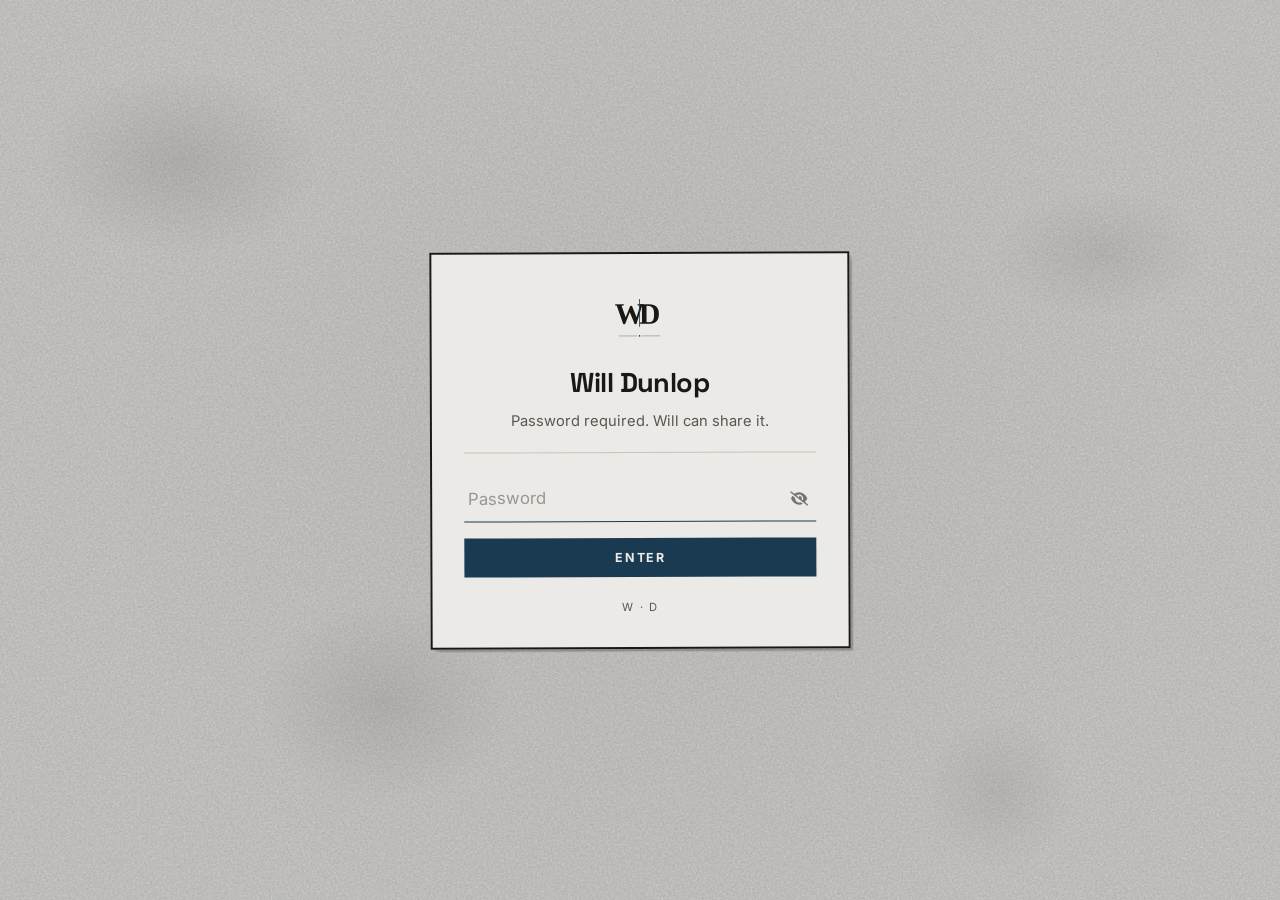
<file: index.html>
<!DOCTYPE html>
<html class="staticrypt-html" lang="en-GB">
<head>
  <meta charset="utf-8" />
  <title>Will Dunlop</title>
  <meta name="viewport" content="width=device-width, initial-scale=1" />
  <meta http-equiv="cache-control" content="no-cache" />
  <meta http-equiv="pragma" content="no-cache" />
  <link rel="preconnect" href="https://fonts.googleapis.com">
  <link rel="preconnect" href="https://fonts.gstatic.com" crossorigin>
  <link href="https://fonts.googleapis.com/css2?family=Inter:wght@400;500;700&family=Space+Grotesk:wght@500;700&display=swap" rel="stylesheet">
  <style>
    :root {
      --ink: #1a1814;
      --ink-soft: rgba(26, 24, 20, 0.7);
      --paper-bg: #d8d7d3;
      --paper-sheet: #ebeae6;
      --accent: #1a3a52;
    }
    *, *::before, *::after { box-sizing: border-box; }
    html, body.staticrypt-body { height: 100%; margin: 0; }
    body.staticrypt-body {
      background-color: var(--paper-bg);
      background-image:
        radial-gradient(ellipse at 14% 18%, rgba(60, 60, 60, 0.14) 0, transparent 9%),
        radial-gradient(ellipse at 86% 28%, rgba(60, 60, 60, 0.10) 0, transparent 7%),
        radial-gradient(ellipse at 30% 78%, rgba(60, 60, 60, 0.12) 0, transparent 10%),
        radial-gradient(circle at 78% 88%, rgba(60, 60, 60, 0.09) 0, transparent 6%),
        radial-gradient(circle at 50% 50%, rgba(90, 90, 90, 0.05) 0, transparent 70%),
        url("data:image/svg+xml;utf8,<svg xmlns='http://www.w3.org/2000/svg' width='320' height='320'><filter id='c'><feTurbulence type='fractalNoise' baseFrequency='0.45' numOctaves='3' stitchTiles='stitch' seed='7'/><feColorMatrix values='0 0 0 0 0.18  0 0 0 0 0.18  0 0 0 0 0.18  0 0 0 0.28 0'/></filter><rect width='100%25' height='100%25' filter='url(%23c)'/></svg>"),
        url("data:image/svg+xml;utf8,<svg xmlns='http://www.w3.org/2000/svg' width='180' height='180'><filter id='f'><feTurbulence type='fractalNoise' baseFrequency='2.2' numOctaves='1' stitchTiles='stitch' seed='3'/><feColorMatrix values='0 0 0 0 0.12  0 0 0 0 0.12  0 0 0 0 0.12  0 0 0 0.26 0'/></filter><rect width='100%25' height='100%25' filter='url(%23f)'/></svg>");
      background-attachment: fixed;
      color: var(--ink);
      font-family: 'Inter', system-ui, -apple-system, "Segoe UI", sans-serif;
      font-size: 16px;
      line-height: 1.55;
      -webkit-font-smoothing: antialiased;
      -moz-osx-font-smoothing: grayscale;
    }
    .staticrypt-spinner-container {
      height: 100vh;
      display: flex;
      align-items: center;
      justify-content: center;
    }
    .staticrypt-spinner {
      width: 1.8rem;
      height: 1.8rem;
      border: 0.18em solid rgba(26,24,20,0.25);
      border-right-color: transparent;
      border-radius: 50%;
      animation: staticrypt-spin 0.8s linear infinite;
    }
    @keyframes staticrypt-spin { to { transform: rotate(360deg); } }

    .staticrypt-content {
      min-height: 100vh;
      display: flex;
      align-items: center;
      justify-content: center;
      padding: 24px;
    }
    .staticrypt-form {
      width: 100%;
      max-width: 420px;
      background: var(--paper-sheet);
      border: 2px solid var(--ink);
      padding: 36px 32px 30px;
      box-shadow:
        3px 3px 0 -1px rgba(26, 24, 20, 0.18),
        6px 6px 0 -3px rgba(26, 24, 20, 0.10);
      transform: rotate(-0.2deg);
      text-align: center;
    }
    .staticrypt-mark {
      display: block;
      margin: 0 auto 18px;
      height: 54px;
      width: auto;
    }
    .staticrypt-title {
      font-family: 'Space Grotesk', system-ui, sans-serif;
      font-weight: 700;
      letter-spacing: -0.02em;
      font-size: 1.7rem;
      margin: 0 0 6px;
      color: var(--ink);
    }
    .staticrypt-instructions p:not(.staticrypt-title) {
      margin: 0 0 20px;
      color: var(--ink-soft);
      font-size: 0.92rem;
      line-height: 1.5;
    }
    .staticrypt-hr {
      border: 0;
      border-top: 1px solid rgba(26,24,20,0.18);
      margin: 0 0 22px;
    }
    .staticrypt-password-container {
      position: relative;
      margin-bottom: 16px;
    }
    .staticrypt-form input[type="password"],
    .staticrypt-form input[type="text"] {
      width: 100%;
      background: transparent;
      border: 0;
      border-bottom: 1.5px solid var(--ink);
      padding: 10px 36px 10px 4px;
      font: inherit;
      font-size: 1.05rem;
      color: var(--ink);
      outline: none;
      border-radius: 0;
      -webkit-appearance: none;
      transition: border-color 0.15s ease;
    }
    .staticrypt-form input::placeholder { color: rgba(26,24,20,0.4); }
    .staticrypt-form input:focus { border-bottom-color: var(--accent); }
    .staticrypt-toggle-password-visibility {
      position: absolute;
      right: 0;
      top: 50%;
      transform: translateY(-50%);
      width: 18px;
      height: 18px;
      padding: 8px;
      opacity: 0.5;
      cursor: pointer;
      box-sizing: content-box;
    }
    .staticrypt-toggle-password-visibility:hover { opacity: 0.85; }
    label.staticrypt-remember {
      display: flex;
      align-items: center;
      gap: 10px;
      margin: 0 0 18px;
      font-size: 0.85rem;
      color: var(--ink-soft);
      text-align: left;
      cursor: pointer;
    }
    .staticrypt-remember input[type="checkbox"] {
      transform: scale(1.05);
      accent-color: var(--accent);
    }
    .staticrypt-form .staticrypt-decrypt-button {
      width: 100%;
      padding: 12px 14px;
      border: 0;
      border-radius: 0;
      background: var(--accent);
      color: var(--paper-sheet);
      font-family: 'Inter', system-ui, sans-serif;
      font-weight: 700;
      font-size: 0.78rem;
      letter-spacing: 0.14em;
      text-transform: uppercase;
      cursor: pointer;
      transition: background-color 0.15s ease;
    }
    .staticrypt-form .staticrypt-decrypt-button:hover,
    .staticrypt-form .staticrypt-decrypt-button:focus {
      background: var(--ink);
    }
    .staticrypt-foot {
      margin: 22px 0 0;
      font-size: 0.7rem;
      letter-spacing: 0.16em;
      text-transform: uppercase;
      color: var(--ink-soft);
    }
    .hidden { display: none !important; }
    @media (max-width: 480px) {
      html, body.staticrypt-body { overflow-x: hidden; }
      .staticrypt-content { padding: 16px; }
      .staticrypt-form {
        padding: 26px 20px 22px;
        max-width: 100%;
      }
      .staticrypt-mark { height: 44px; margin-bottom: 14px; }
      .staticrypt-title { font-size: 1.4rem; }
      .staticrypt-instructions p:not(.staticrypt-title) {
        font-size: 0.88rem;
        margin-bottom: 16px;
      }
      .staticrypt-hr { margin-bottom: 18px; }
      .staticrypt-form input[type="password"],
      .staticrypt-form input[type="text"] {
        /* >=16px on iOS prevents the form-zoom on focus */
        font-size: 16px;
      }
      .staticrypt-form .staticrypt-decrypt-button {
        padding: 13px 14px;
        font-size: 0.8rem;
      }
      label.staticrypt-remember { font-size: 0.82rem; }
    }
    @media (max-width: 360px) {
      .staticrypt-form { padding: 22px 16px 18px; }
      .staticrypt-title { font-size: 1.25rem; }
    }
  </style>
</head>

<body class="staticrypt-body">
  <div id="staticrypt_loading" class="staticrypt-spinner-container">
    <div class="staticrypt-spinner"></div>
  </div>

  <div id="staticrypt_content" class="staticrypt-content hidden">
    <div class="staticrypt-form">
      <img class="staticrypt-mark" src="/wd-mark.svg" alt="W&middot;D" />

      <div class="staticrypt-instructions">
        <p class="staticrypt-title">Will Dunlop</p>
        <p>Password required. Will can share it.</p>
      </div>

      <hr class="staticrypt-hr" />

      <form id="staticrypt-form" action="#" method="post">
        <div class="staticrypt-password-container">
          <input
            id="staticrypt-password"
            type="password"
            name="password"
            placeholder="Password"
            autofocus
          />
          <img
            class="staticrypt-toggle-password-visibility"
            alt="Show password"
            title="Show password"
            src="[data-uri]"
          />
        </div>

        <!-- Always-on "remember me" so visitors enter the password once and stay in for 30 days. -->
        <input id="staticrypt-remember" type="checkbox" name="remember" checked hidden aria-hidden="true" />

        <input type="submit" class="staticrypt-decrypt-button" value="Enter" />
      </form>

      <p class="staticrypt-foot">W &middot; D</p>
    </div>
  </div>

  <script>
    const staticryptInitiator = ((function(){
  const exports = {};
  const cryptoEngine = ((function(){
  const exports = {};
  const { subtle } = crypto;

const IV_BITS = 16 * 8;
const HEX_BITS = 4;
const ENCRYPTION_ALGO = "AES-CBC";

/**
 * Translates between utf8 encoded hexadecimal strings
 * and Uint8Array bytes.
 */
const HexEncoder = {
    /**
     * hex string -> bytes
     * @param {string} hexString
     * @returns {Uint8Array}
     */
    parse: function (hexString) {
        if (hexString.length % 2 !== 0) throw "Invalid hexString";
        const arrayBuffer = new Uint8Array(hexString.length / 2);

        for (let i = 0; i < hexString.length; i += 2) {
            const byteValue = parseInt(hexString.substring(i, i + 2), 16);
            if (isNaN(byteValue)) {
                throw "Invalid hexString";
            }
            arrayBuffer[i / 2] = byteValue;
        }
        return arrayBuffer;
    },

    /**
     * bytes -> hex string
     * @param {Uint8Array} bytes
     * @returns {string}
     */
    stringify: function (bytes) {
        const hexBytes = [];

        for (let i = 0; i < bytes.length; ++i) {
            let byteString = bytes[i].toString(16);
            if (byteString.length < 2) {
                byteString = "0" + byteString;
            }
            hexBytes.push(byteString);
        }
        return hexBytes.join("");
    },
};

/**
 * Translates between utf8 strings and Uint8Array bytes.
 */
const UTF8Encoder = {
    parse: function (str) {
        return new TextEncoder().encode(str);
    },

    stringify: function (bytes) {
        return new TextDecoder().decode(bytes);
    },
};

/**
 * Salt and encrypt a msg with a password.
 */
async function encrypt(msg, hashedPassword) {
    // Must be 16 bytes, unpredictable, and preferably cryptographically random. However, it need not be secret.
    // https://developer.mozilla.org/en-US/docs/Web/API/SubtleCrypto/encrypt#parameters
    const iv = crypto.getRandomValues(new Uint8Array(IV_BITS / 8));

    const key = await subtle.importKey("raw", HexEncoder.parse(hashedPassword), ENCRYPTION_ALGO, false, ["encrypt"]);

    const encrypted = await subtle.encrypt(
        {
            name: ENCRYPTION_ALGO,
            iv: iv,
        },
        key,
        UTF8Encoder.parse(msg)
    );

    // iv will be 32 hex characters, we prepend it to the ciphertext for use in decryption
    return HexEncoder.stringify(iv) + HexEncoder.stringify(new Uint8Array(encrypted));
}
exports.encrypt = encrypt;

/**
 * Decrypt a salted msg using a password.
 *
 * @param {string} encryptedMsg
 * @param {string} hashedPassword
 * @returns {Promise<string>}
 */
async function decrypt(encryptedMsg, hashedPassword) {
    const ivLength = IV_BITS / HEX_BITS;
    const iv = HexEncoder.parse(encryptedMsg.substring(0, ivLength));
    const encrypted = encryptedMsg.substring(ivLength);

    const key = await subtle.importKey("raw", HexEncoder.parse(hashedPassword), ENCRYPTION_ALGO, false, ["decrypt"]);

    const outBuffer = await subtle.decrypt(
        {
            name: ENCRYPTION_ALGO,
            iv: iv,
        },
        key,
        HexEncoder.parse(encrypted)
    );

    return UTF8Encoder.stringify(new Uint8Array(outBuffer));
}
exports.decrypt = decrypt;

/**
 * Salt and hash the password so it can be stored in localStorage without opening a password reuse vulnerability.
 *
 * @param {string} password
 * @param {string} salt
 * @returns {Promise<string>}
 */
async function hashPassword(password, salt) {
    // we hash the password in multiple steps, each adding more iterations. This is because we used to allow less
    // iterations, so for backward compatibility reasons, we need to support going from that to more iterations.
    let hashedPassword = await hashLegacyRound(password, salt);

    hashedPassword = await hashSecondRound(hashedPassword, salt);

    return hashThirdRound(hashedPassword, salt);
}
exports.hashPassword = hashPassword;

/**
 * This hashes the password with 1k iterations. This is a low number, we need this function to support backwards
 * compatibility.
 *
 * @param {string} password
 * @param {string} salt
 * @returns {Promise<string>}
 */
function hashLegacyRound(password, salt) {
    return pbkdf2(password, salt, 1000, "SHA-1");
}
exports.hashLegacyRound = hashLegacyRound;

/**
 * Add a second round of iterations. This is because we used to use 1k, so for backwards compatibility with
 * remember-me/autodecrypt links, we need to support going from that to more iterations.
 *
 * @param hashedPassword
 * @param salt
 * @returns {Promise<string>}
 */
function hashSecondRound(hashedPassword, salt) {
    return pbkdf2(hashedPassword, salt, 14000, "SHA-256");
}
exports.hashSecondRound = hashSecondRound;

/**
 * Add a third round of iterations to bring total number to 600k. This is because we used to use 1k, then 15k, so for
 * backwards compatibility with remember-me/autodecrypt links, we need to support going from that to more iterations.
 *
 * @param hashedPassword
 * @param salt
 * @returns {Promise<string>}
 */
function hashThirdRound(hashedPassword, salt) {
    return pbkdf2(hashedPassword, salt, 585000, "SHA-256");
}
exports.hashThirdRound = hashThirdRound;

/**
 * Salt and hash the password so it can be stored in localStorage without opening a password reuse vulnerability.
 *
 * @param {string} password
 * @param {string} salt
 * @param {int} iterations
 * @param {string} hashAlgorithm
 * @returns {Promise<string>}
 */
async function pbkdf2(password, salt, iterations, hashAlgorithm) {
    const key = await subtle.importKey("raw", UTF8Encoder.parse(password), "PBKDF2", false, ["deriveBits"]);

    const keyBytes = await subtle.deriveBits(
        {
            name: "PBKDF2",
            hash: hashAlgorithm,
            iterations,
            salt: UTF8Encoder.parse(salt),
        },
        key,
        256
    );

    return HexEncoder.stringify(new Uint8Array(keyBytes));
}

function generateRandomSalt() {
    const bytes = crypto.getRandomValues(new Uint8Array(128 / 8));

    return HexEncoder.stringify(new Uint8Array(bytes));
}
exports.generateRandomSalt = generateRandomSalt;

async function signMessage(hashedPassword, message) {
    const key = await subtle.importKey(
        "raw",
        HexEncoder.parse(hashedPassword),
        {
            name: "HMAC",
            hash: "SHA-256",
        },
        false,
        ["sign"]
    );
    const signature = await subtle.sign("HMAC", key, UTF8Encoder.parse(message));

    return HexEncoder.stringify(new Uint8Array(signature));
}
exports.signMessage = signMessage;

function getRandomAlphanum() {
    const possibleCharacters = "abcdefghijklmnopqrstuvwxyzABCDEFGHIJKLMNOPQRSTUVWXYZ0123456789";

    let byteArray;
    let parsedInt;

    // Keep generating new random bytes until we get a value that falls
    // within a range that can be evenly divided by possibleCharacters.length
    do {
        byteArray = crypto.getRandomValues(new Uint8Array(1));
        // extract the lowest byte to get an int from 0 to 255 (probably unnecessary, since we're only generating 1 byte)
        parsedInt = byteArray[0] & 0xff;
    } while (parsedInt >= 256 - (256 % possibleCharacters.length));

    // Take the modulo of the parsed integer to get a random number between 0 and totalLength - 1
    const randomIndex = parsedInt % possibleCharacters.length;

    return possibleCharacters[randomIndex];
}

/**
 * Generate a random string of a given length.
 *
 * @param {int} length
 * @returns {string}
 */
function generateRandomString(length) {
    let randomString = "";

    for (let i = 0; i < length; i++) {
        randomString += getRandomAlphanum();
    }

    return randomString;
}
exports.generateRandomString = generateRandomString;

  return exports;
})());
const codec = ((function(){
  const exports = {};
  /**
 * Initialize the codec with the provided cryptoEngine - this return functions to encode and decode messages.
 *
 * @param cryptoEngine - the engine to use for encryption / decryption
 */
function init(cryptoEngine) {
    const exports = {};

    /**
     * Top-level function for encoding a message.
     * Includes password hashing, encryption, and signing.
     *
     * @param {string} msg
     * @param {string} password
     * @param {string} salt
     *
     * @returns {string} The encoded text
     */
    async function encode(msg, password, salt) {
        const hashedPassword = await cryptoEngine.hashPassword(password, salt);

        const encrypted = await cryptoEngine.encrypt(msg, hashedPassword);

        // we use the hashed password in the HMAC because this is effectively what will be used a password (so we can store
        // it in localStorage safely, we don't use the clear text password)
        const hmac = await cryptoEngine.signMessage(hashedPassword, encrypted);

        return hmac + encrypted;
    }
    exports.encode = encode;

    /**
     * Encode using a password that has already been hashed. This is useful to encode multiple messages in a row, that way
     * we don't need to hash the password multiple times.
     *
     * @param {string} msg
     * @param {string} hashedPassword
     *
     * @returns {string} The encoded text
     */
    async function encodeWithHashedPassword(msg, hashedPassword) {
        const encrypted = await cryptoEngine.encrypt(msg, hashedPassword);

        // we use the hashed password in the HMAC because this is effectively what will be used a password (so we can store
        // it in localStorage safely, we don't use the clear text password)
        const hmac = await cryptoEngine.signMessage(hashedPassword, encrypted);

        return hmac + encrypted;
    }
    exports.encodeWithHashedPassword = encodeWithHashedPassword;

    /**
     * Top-level function for decoding a message.
     * Includes signature check and decryption.
     *
     * @param {string} signedMsg
     * @param {string} hashedPassword
     * @param {string} salt
     * @param {int} backwardCompatibleAttempt
     * @param {string} originalPassword
     *
     * @returns {Object} {success: true, decoded: string} | {success: false, message: string}
     */
    async function decode(signedMsg, hashedPassword, salt, backwardCompatibleAttempt = 0, originalPassword = "") {
        const encryptedHMAC = signedMsg.substring(0, 64);
        const encryptedMsg = signedMsg.substring(64);
        const decryptedHMAC = await cryptoEngine.signMessage(hashedPassword, encryptedMsg);

        if (decryptedHMAC !== encryptedHMAC) {
            // we have been raising the number of iterations in the hashing algorithm multiple times, so to support the old
            // remember-me/autodecrypt links we need to try bringing the old hashes up to speed.
            originalPassword = originalPassword || hashedPassword;
            if (backwardCompatibleAttempt === 0) {
                const updatedHashedPassword = await cryptoEngine.hashThirdRound(originalPassword, salt);

                return decode(signedMsg, updatedHashedPassword, salt, backwardCompatibleAttempt + 1, originalPassword);
            }
            if (backwardCompatibleAttempt === 1) {
                let updatedHashedPassword = await cryptoEngine.hashSecondRound(originalPassword, salt);
                updatedHashedPassword = await cryptoEngine.hashThirdRound(updatedHashedPassword, salt);

                return decode(signedMsg, updatedHashedPassword, salt, backwardCompatibleAttempt + 1, originalPassword);
            }

            return { success: false, message: "Signature mismatch" };
        }

        return {
            success: true,
            decoded: await cryptoEngine.decrypt(encryptedMsg, hashedPassword),
        };
    }
    exports.decode = decode;

    return exports;
}
exports.init = init;

  return exports;
})());
const decode = codec.init(cryptoEngine).decode;

/**
 * Initialize the staticrypt module, that exposes functions callbable by the password_template.
 *
 * @param {{
 *  staticryptEncryptedMsgUniqueVariableName: string,
 *  isRememberEnabled: boolean,
 *  rememberDurationInDays: number,
 *  staticryptSaltUniqueVariableName: string,
 * }} staticryptConfig - object of data that is stored on the password_template at encryption time.
 *
 * @param {{
 *  rememberExpirationKey: string,
 *  rememberPassphraseKey: string,
 *  replaceHtmlCallback: function,
 *  clearLocalStorageCallback: function,
 * }} templateConfig - object of data that can be configured by a custom password_template.
 */
function init(staticryptConfig, templateConfig) {
    const exports = {};

    /**
     * Decrypt our encrypted page, replace the whole HTML.
     *
     * @param {string} hashedPassword
     * @returns {Promise<boolean>}
     */
    async function decryptAndReplaceHtml(hashedPassword) {
        const { staticryptEncryptedMsgUniqueVariableName, staticryptSaltUniqueVariableName } = staticryptConfig;
        const { replaceHtmlCallback } = templateConfig;

        const result = await decode(
            staticryptEncryptedMsgUniqueVariableName,
            hashedPassword,
            staticryptSaltUniqueVariableName
        );
        if (!result.success) {
            return false;
        }
        const plainHTML = result.decoded;

        // if the user configured a callback call it, otherwise just replace the whole HTML
        if (typeof replaceHtmlCallback === "function") {
            replaceHtmlCallback(plainHTML);
        } else {
            document.write(plainHTML);
            document.close();
        }

        return true;
    }

    /**
     * Attempt to decrypt the page and replace the whole HTML.
     *
     * @param {string} password
     * @param {boolean} isRememberChecked
     *
     * @returns {Promise<{isSuccessful: boolean, hashedPassword?: string}>} - we return an object, so that if we want to
     *   expose more information in the future we can do it without breaking the password_template
     */
    async function handleDecryptionOfPage(password, isRememberChecked) {
        const { staticryptSaltUniqueVariableName } = staticryptConfig;

        // decrypt and replace the whole page
        const hashedPassword = await cryptoEngine.hashPassword(password, staticryptSaltUniqueVariableName);
        return handleDecryptionOfPageFromHash(hashedPassword, isRememberChecked);
    }
    exports.handleDecryptionOfPage = handleDecryptionOfPage;

    async function handleDecryptionOfPageFromHash(hashedPassword, isRememberChecked) {
        const { isRememberEnabled, rememberDurationInDays } = staticryptConfig;
        const { rememberExpirationKey, rememberPassphraseKey } = templateConfig;

        const isDecryptionSuccessful = await decryptAndReplaceHtml(hashedPassword);

        if (!isDecryptionSuccessful) {
            return {
                isSuccessful: false,
                hashedPassword,
            };
        }

        // remember the hashedPassword and set its expiration if necessary
        if (isRememberEnabled && isRememberChecked) {
            window.localStorage.setItem(rememberPassphraseKey, hashedPassword);

            // set the expiration if the duration isn't 0 (meaning no expiration)
            if (rememberDurationInDays > 0) {
                window.localStorage.setItem(
                    rememberExpirationKey,
                    (new Date().getTime() + rememberDurationInDays * 24 * 60 * 60 * 1000).toString()
                );
            }
        }

        return {
            isSuccessful: true,
            hashedPassword,
        };
    }
    exports.handleDecryptionOfPageFromHash = handleDecryptionOfPageFromHash;

    /**
     * Clear localstorage from staticrypt related values
     */
    function clearLocalStorage() {
        const { clearLocalStorageCallback, rememberExpirationKey, rememberPassphraseKey } = templateConfig;

        if (typeof clearLocalStorageCallback === "function") {
            clearLocalStorageCallback();
        } else {
            localStorage.removeItem(rememberPassphraseKey);
            localStorage.removeItem(rememberExpirationKey);
        }
    }

    async function handleDecryptOnLoad() {
        let isSuccessful = await decryptOnLoadFromUrl();

        if (!isSuccessful) {
            isSuccessful = await decryptOnLoadFromRememberMe();
        }

        return { isSuccessful };
    }
    exports.handleDecryptOnLoad = handleDecryptOnLoad;

    /**
     * Clear storage if we are logging out
     *
     * @returns {boolean} - whether we logged out
     */
    function logoutIfNeeded() {
        const logoutKey = "staticrypt_logout";

        // handle logout through query param
        const queryParams = new URLSearchParams(window.location.search);
        if (queryParams.has(logoutKey)) {
            clearLocalStorage();
            return true;
        }

        // handle logout through URL fragment
        const hash = window.location.hash.substring(1);
        if (hash.includes(logoutKey)) {
            clearLocalStorage();
            return true;
        }

        return false;
    }

    /**
     * To be called on load: check if we want to try to decrypt and replace the HTML with the decrypted content, and
     * try to do it if needed.
     *
     * @returns {Promise<boolean>} true if we derypted and replaced the whole page, false otherwise
     */
    async function decryptOnLoadFromRememberMe() {
        const { rememberDurationInDays } = staticryptConfig;
        const { rememberExpirationKey, rememberPassphraseKey } = templateConfig;

        // if we are login out, terminate
        if (logoutIfNeeded()) {
            return false;
        }

        // if there is expiration configured, check if we're not beyond the expiration
        if (rememberDurationInDays && rememberDurationInDays > 0) {
            const expiration = localStorage.getItem(rememberExpirationKey),
                isExpired = expiration && new Date().getTime() > parseInt(expiration);

            if (isExpired) {
                clearLocalStorage();
                return false;
            }
        }

        const hashedPassword = localStorage.getItem(rememberPassphraseKey);

        if (hashedPassword) {
            // try to decrypt
            const isDecryptionSuccessful = await decryptAndReplaceHtml(hashedPassword);

            // if the decryption is unsuccessful the password might be wrong - silently clear the saved data and let
            // the user fill the password form again
            if (!isDecryptionSuccessful) {
                clearLocalStorage();
                return false;
            }

            return true;
        }

        return false;
    }

    async function decryptOnLoadFromUrl() {
        const passwordKey = "staticrypt_pwd";
        const rememberMeKey = "remember_me";

        // try to get the password from the query param (for backward compatibility - we now want to avoid this method,
        // since it sends the hashed password to the server which isn't needed)
        const queryParams = new URLSearchParams(window.location.search);
        const hashedPasswordQuery = queryParams.get(passwordKey);
        const rememberMeQuery = queryParams.get(rememberMeKey);

        const urlFragment = window.location.hash.substring(1);
        // get the password from the url fragment
        const hashedPasswordRegexMatch = urlFragment.match(new RegExp(passwordKey + "=([^&]*)"));
        const hashedPasswordFragment = hashedPasswordRegexMatch ? hashedPasswordRegexMatch[1] : null;
        const rememberMeFragment = urlFragment.includes(rememberMeKey);

        const hashedPassword = hashedPasswordFragment || hashedPasswordQuery;
        const rememberMe = rememberMeFragment || rememberMeQuery;

        if (hashedPassword) {
            return handleDecryptionOfPageFromHash(hashedPassword, rememberMe);
        }

        return false;
    }

    return exports;
}
exports.init = init;

  return exports;
})());
    const templateError = "Wrong password — try again",
      templateToggleAltShow = "Show password",
      templateToggleAltHide = "Hide password",
      isRememberEnabled = true,
      staticryptConfig = {"staticryptEncryptedMsgUniqueVariableName":"[base64]","isRememberEnabled":true,"rememberDurationInDays":30,"staticryptSaltUniqueVariableName":"6785175a20dfabb7adfd782b435a6856"};

    const templateConfig = {
      rememberExpirationKey: "staticrypt_expiration",
      rememberPassphraseKey: "staticrypt_passphrase",
      replaceHtmlCallback: null,
      clearLocalStorageCallback: null,
    };

    const staticrypt = staticryptInitiator.init(staticryptConfig, templateConfig);

    window.onload = async function () {
      const { isSuccessful } = await staticrypt.handleDecryptOnLoad();
      if (!isSuccessful) {
        document.getElementById("staticrypt_loading").classList.add("hidden");
        document.getElementById("staticrypt_content").classList.remove("hidden");
        document.getElementById("staticrypt-password").focus();
      }
    };

    const toggleIcon = document.querySelector(".staticrypt-toggle-password-visibility");
    const imgSrcEyeClosed =
      "[data-uri]";
    const imgSrcEyeOpened =
      "[data-uri]";
    toggleIcon.addEventListener("click", function () {
      const passwordInput = document.getElementById("staticrypt-password");
      if (passwordInput.type === "password") {
        passwordInput.type = "text";
        toggleIcon.src = imgSrcEyeOpened;
        toggleIcon.alt = templateToggleAltHide;
        toggleIcon.title = templateToggleAltHide;
      } else {
        passwordInput.type = "password";
        toggleIcon.src = imgSrcEyeClosed;
        toggleIcon.alt = templateToggleAltShow;
        toggleIcon.title = templateToggleAltShow;
      }
    });

    document.getElementById("staticrypt-form").addEventListener("submit", async function (e) {
      e.preventDefault();
      const password = document.getElementById("staticrypt-password").value,
        isRememberChecked = document.getElementById("staticrypt-remember").checked;
      const { isSuccessful } = await staticrypt.handleDecryptionOfPage(password, isRememberChecked);
      if (!isSuccessful) {
        alert(templateError);
      }
    });
  </script>
</body>
</html>
</file>
